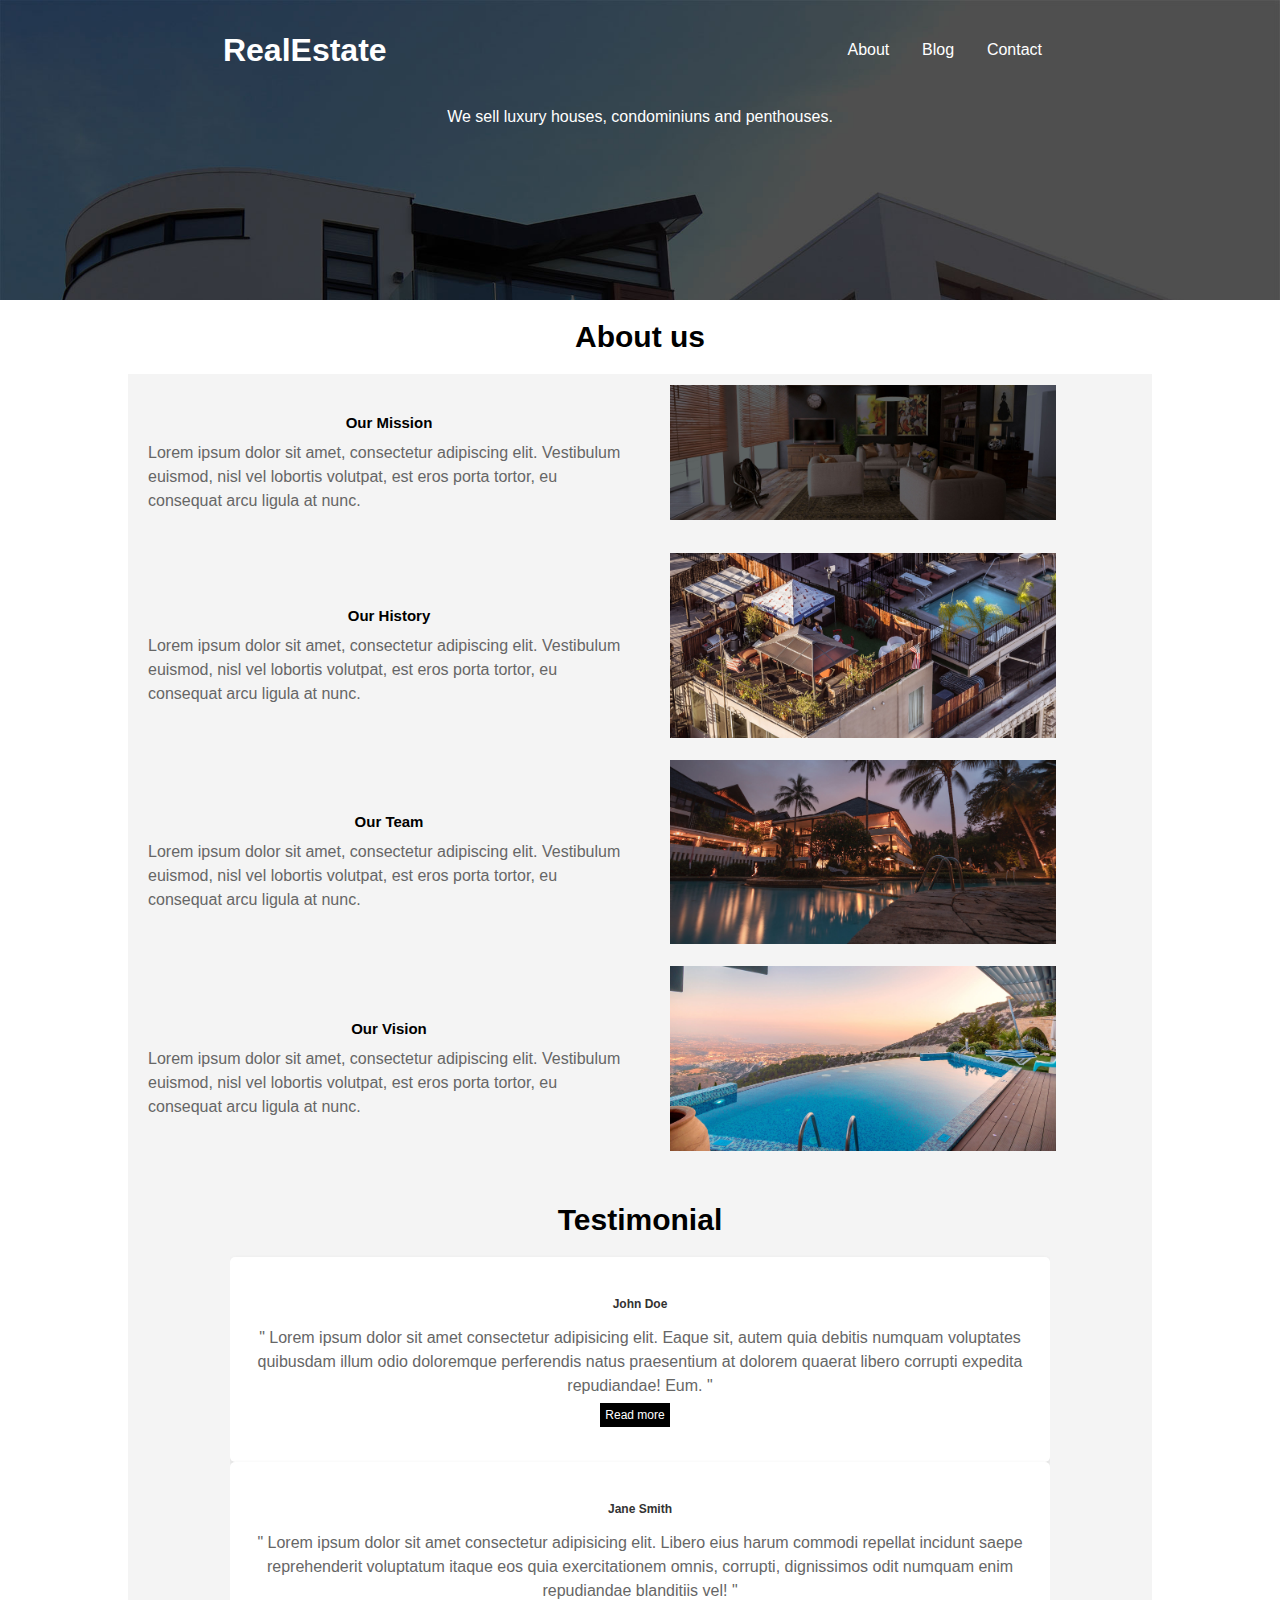
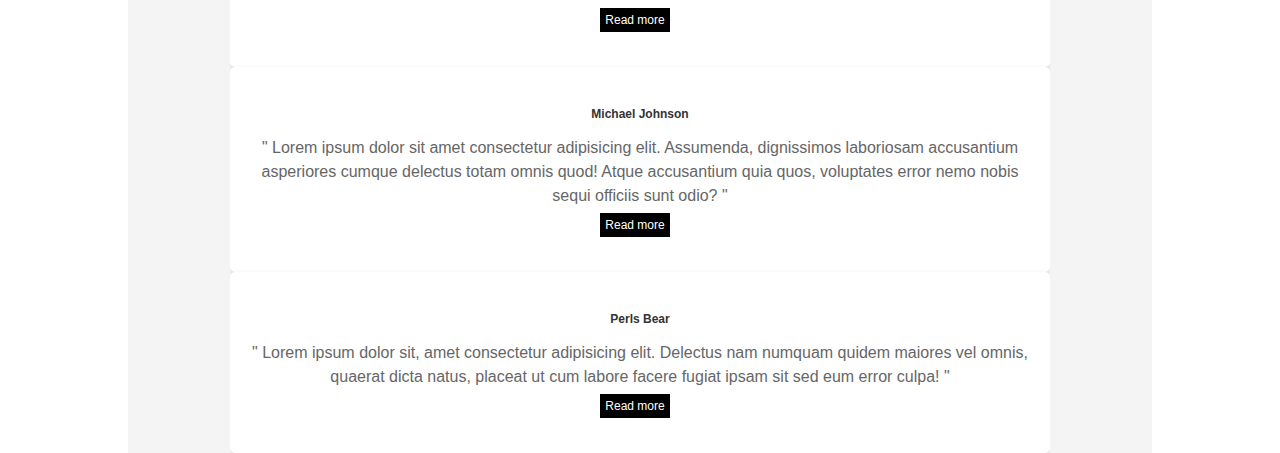
<file: about.html>
<!DOCTYPE html>
<html lang="en">
<head>
    <meta charset="UTF-8">
    <meta name="viewport" content="width=device-width, initial-scale=1.0">
    <link rel="stylesheet" href="styles/styles.css">
    <title>About Us</title>
</head>
<body>
    <header class="site-init">
        <div class="bar">
            <h1>RealEstate</h1>
            <nav>
                <a href="about.html">About</a>
                <a href="blog.html">Blog</a>
                <a href="contact.html">Contact</a>
            </nav>
        </div>
        <p>We sell luxury houses, condominiuns and penthouses.</p>
    </header>
    <main class="container">
        <h2>About us</h2>
        <div class="about-container">
            <div class="about-section">
                <div class="about-content">
                    <h2>Our Mission</h2>
                    <p>Lorem ipsum dolor sit amet, consectetur adipiscing elit. Vestibulum euismod, nisl vel lobortis volutpat, est eros porta tortor, eu consequat arcu ligula at nunc.</p>
                </div>
                <div class="about-image">
                    <img src="img/encuentra.jpg" alt="Mission Image">
                </div>
            </div>
            <div class="about-section">
                <div class="about-content">
                    <h2>Our History</h2>
                    <p>Lorem ipsum dolor sit amet, consectetur adipiscing elit. Vestibulum euismod, nisl vel lobortis volutpat, est eros porta tortor, eu consequat arcu ligula at nunc.</p>
                </div>
                <div class="about-image">
                    <img src="img/destacada3.jpg" alt="History Image">
                </div>
            </div>
            <div class="about-section">
                <div class="about-content">
                    <h2>Our Team</h2>
                    <p>Lorem ipsum dolor sit amet, consectetur adipiscing elit. Vestibulum euismod, nisl vel lobortis volutpat, est eros porta tortor, eu consequat arcu ligula at nunc.</p>
                </div>
                <div class="about-image">
                    <img src="img/highlight.jpg" alt="Team Image">
                </div>
            </div>
            <div class="about-section">
                <div class="about-content">
                    <h2>Our Vision</h2>
                    <p>Lorem ipsum dolor sit amet, consectetur adipiscing elit. Vestibulum euismod, nisl vel lobortis volutpat, est eros porta tortor, eu consequat arcu ligula at nunc.</p>
                </div>
                <div class="about-image">
                    <img src="img/highlight2.jpg" alt="Vision Image">
                </div>
            </div>
            <div class="testimonials">
                <h2>Testimonial</h2>
                <div class="testimonial-slide">
                    <div class="testimonial">
                        <h2>John Doe</h2>
                        <p>" Lorem ipsum dolor sit amet consectetur adipisicing elit. Eaque sit, autem quia debitis numquam voluptates quibusdam illum odio doloremque perferendis natus praesentium at dolorem quaerat libero corrupti expedita repudiandae! Eum. "</p>
                        <a class="btn-read-more" href="#">Read more</a>
                    </div>
                    <div class="testimonial">
                        <h2>Jane Smith</h2>
                        <p>" Lorem ipsum dolor sit amet consectetur adipisicing elit. Libero eius harum commodi repellat incidunt saepe reprehenderit voluptatum itaque eos quia exercitationem omnis, corrupti, dignissimos odit numquam enim repudiandae blanditiis vel! "</p>
                        <a class="btn-read-more" href="#">Read more</a>
                    </div>
                    <div class="testimonial">
                        <h2>Michael Johnson</h2>
                        <p>" Lorem ipsum dolor sit amet consectetur adipisicing elit. Assumenda, dignissimos laboriosam accusantium asperiores cumque delectus totam omnis quod! Atque accusantium quia quos, voluptates error nemo nobis sequi officiis sunt odio? "</p>
                        <a class="btn-read-more" href="#">Read more</a>
                    </div>
                    <div class="testimonial">
                        <h2>Perls Bear</h2>
                        <p>" Lorem ipsum dolor sit, amet consectetur adipisicing elit. Delectus nam numquam quidem maiores vel omnis, quaerat dicta natus, placeat ut cum labore facere fugiat ipsam sit sed eum error culpa! "</p>
                        <a class="btn-read-more" href="#">Read more</a>
                    </div>
                </div>
        </div>
    </main>
</body>
</html>
</file>
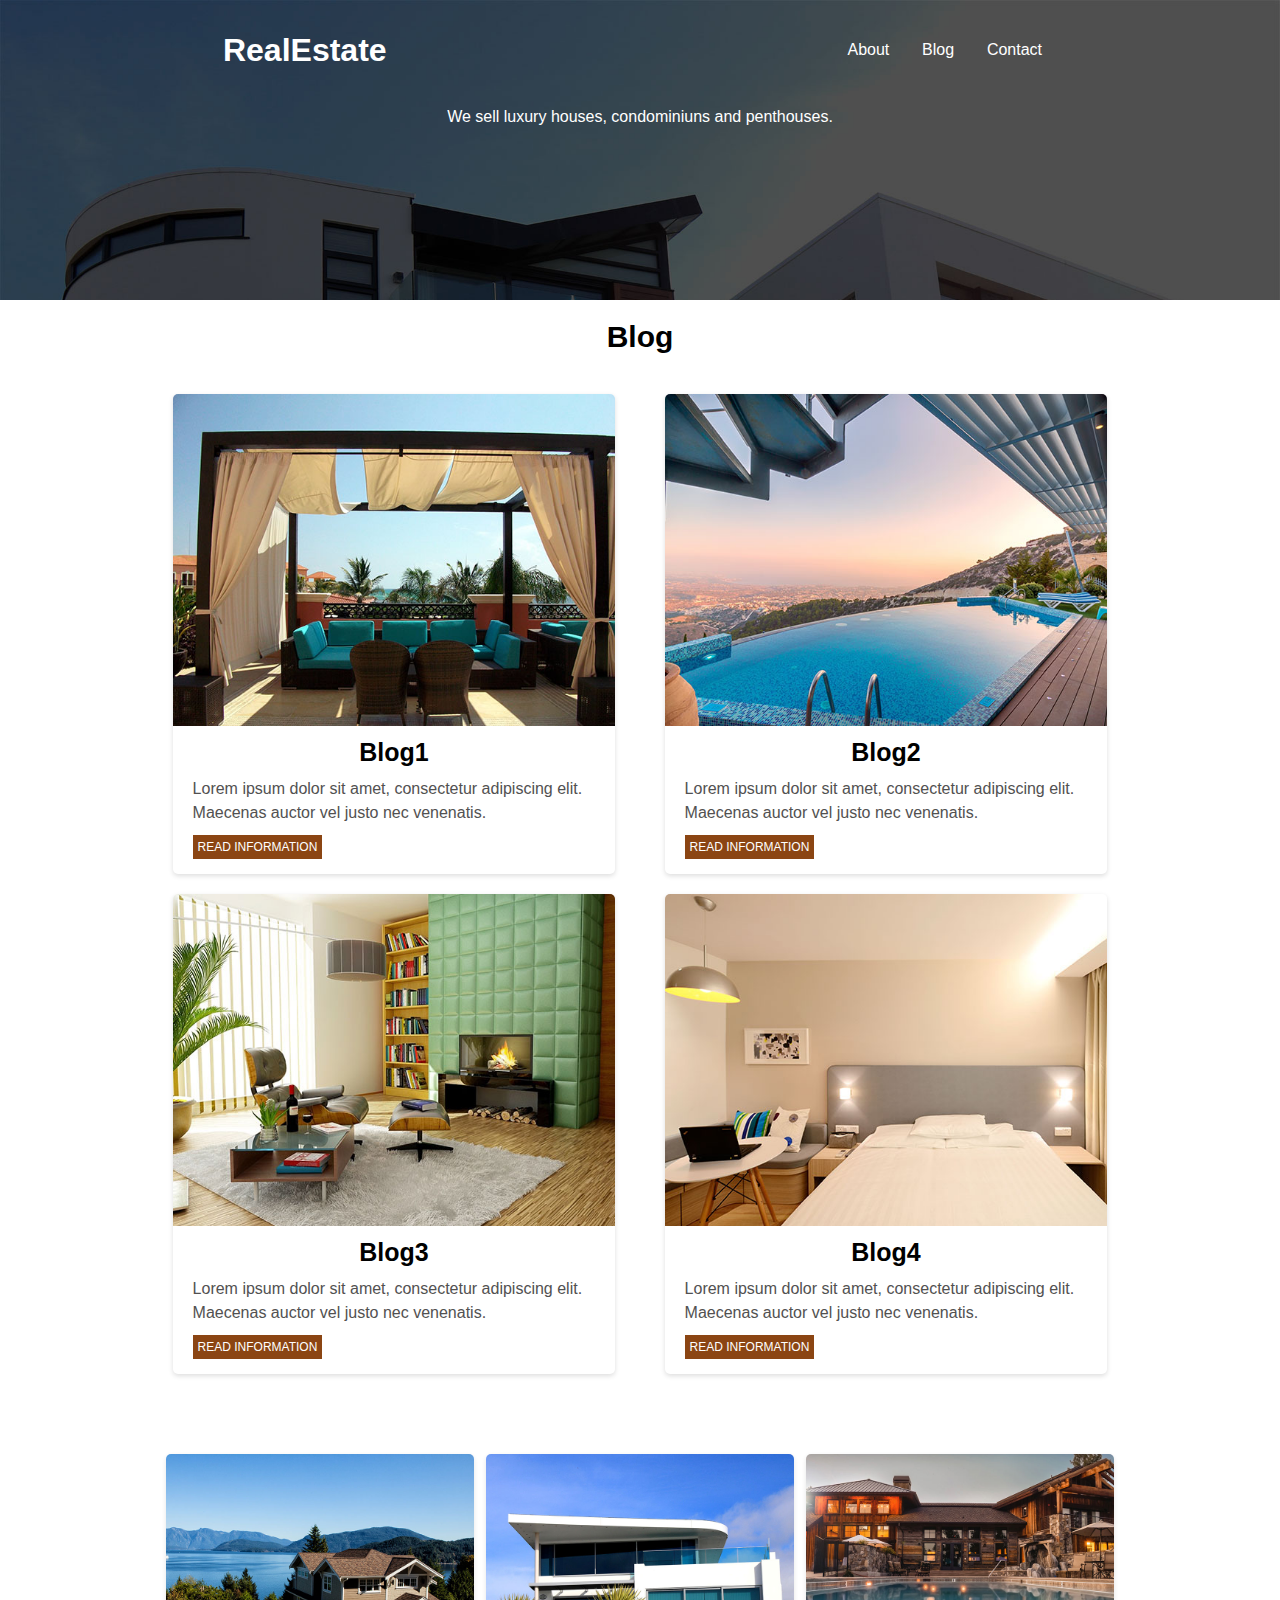
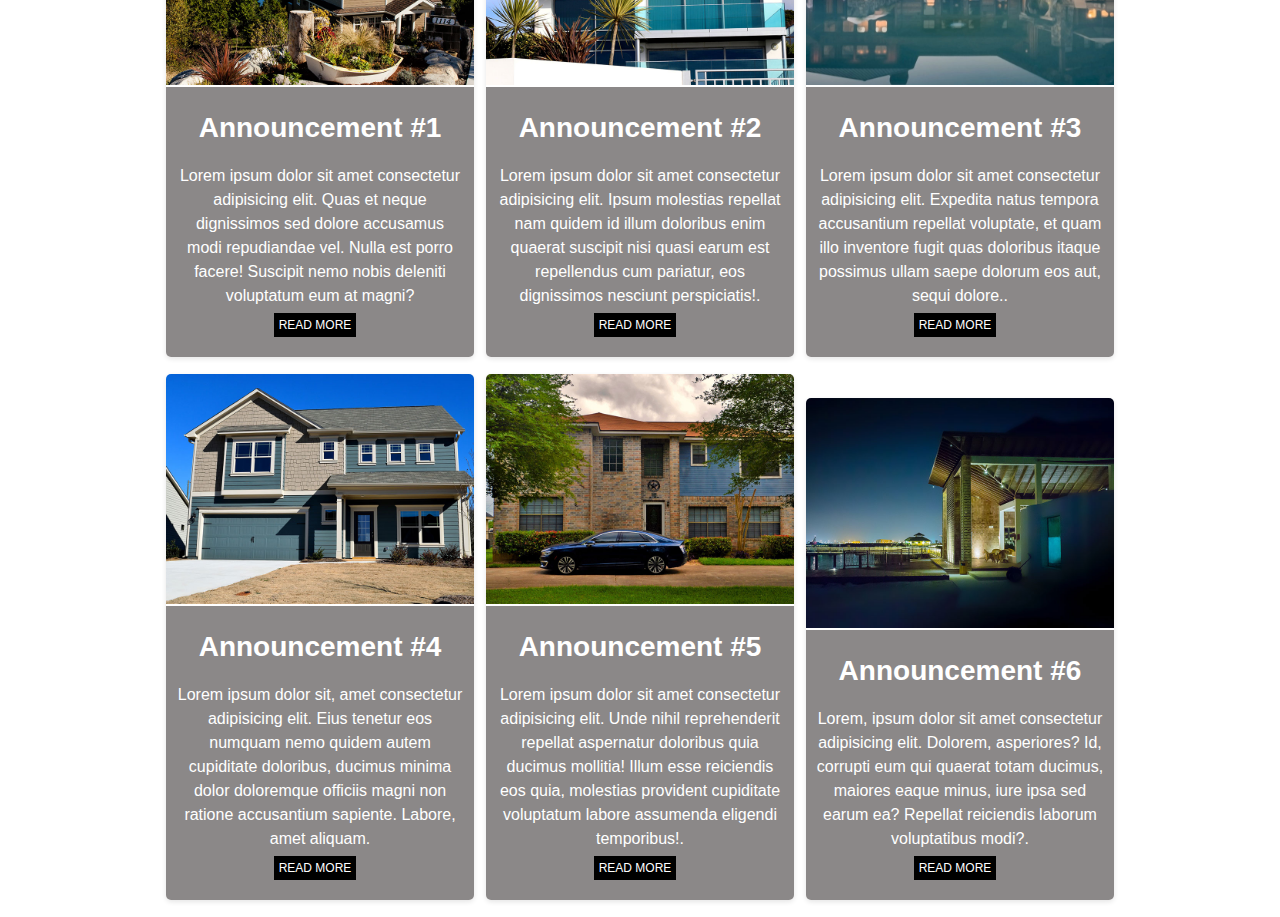
<file: blog.html>
<!DOCTYPE html>
<html lang="en">
<head>
    <meta charset="UTF-8">
    <meta name="viewport" content="width=device-width, initial-scale=1.0">
    <link rel="stylesheet" href="styles/styles.css">
    <title>Blog</title>
</head>
<body>
    <header class="site-init">
        <div class="bar">
            <h1>RealEstate</h1>
            <nav>
                <a href="about.html">About</a>
                <a href="blog.html">Blog</a>
                <a href="contact.html">Contact</a>
            </nav>
        </div>
        <p>We sell luxury houses, condominiuns and penthouses.</p>
    </header>
    <main class="container">
        <h2>Blog</h2>
        <div class="blog-container">
            <article class="blog-post">
                <img src="/img/blog1.jpg" alt="Blog1">
                <div class="blog-post-content">
                    <h2 class="blog-post-title">Blog1</h2>
                    <p class="blog-post-body">Lorem ipsum dolor sit amet, consectetur adipiscing elit. Maecenas auctor vel justo nec venenatis.</p>
                    <a class="btn-read-more btn-info" href="#">READ INFORMATION</a>
                </div>
            </article>
            <article class="blog-post">
                <img src="/img/blog2.jpg" alt="Blog2">
                <div class="blog-post-content">
                    <h2 class="blog-post-title">Blog2</h2>
                    <p class="blog-post-body">Lorem ipsum dolor sit amet, consectetur adipiscing elit. Maecenas auctor vel justo nec venenatis.</p>
                    <a class="btn-read-more btn-info" href="#">READ INFORMATION</a>
                </div>
            </article>
            <article class="blog-post">
                <img src="/img/blog3.jpg" alt="Blog3">
                <div class="blog-post-content">
                    <h2 class="blog-post-title">Blog3</h2>
                    <p class="blog-post-body">Lorem ipsum dolor sit amet, consectetur adipiscing elit. Maecenas auctor vel justo nec venenatis.</p>
                    <a class="btn-read-more btn-info" href="#">READ INFORMATION</a>
                </div>
            </article>
            <article class="blog-post">
                <img src="/img/blog4.jpg" alt="Blog4">
                <div class="blog-post-content">
                    <h2 class="blog-post-title">Blog4</h2>
                    <p class="blog-post-body">Lorem ipsum dolor sit amet, consectetur adipiscing elit. Maecenas auctor vel justo nec venenatis.</p>
                    <a class="btn-read-more btn-info" href="#">READ INFORMATION</a>
                </div>
            </article>
        </div>
        <div class="ads">
            <div class="ad">
                <img src="img/announcement1.jpg" alt="A1">
                <div class="ad-label">
                    <h3>Announcement #1</h3>
                    <p>Lorem ipsum dolor sit amet consectetur adipisicing elit. Quas et neque dignissimos sed dolore accusamus modi repudiandae vel. Nulla est porro facere! Suscipit nemo nobis deleniti voluptatum eum at magni?</p>
                    <a class="btn-read-more" href="#">READ MORE</a>
                </div>
            </div>
            <div class="ad">
                <img src="img/announcement2.jpg" alt="A2">
                <div class="ad-label">
                    <h3>Announcement #2</h3>
                    <p>Lorem ipsum dolor sit amet consectetur adipisicing elit. Ipsum molestias repellat nam quidem id illum doloribus enim quaerat suscipit nisi quasi earum est repellendus cum pariatur, eos dignissimos nesciunt perspiciatis!.</p>
                    <a class="btn-read-more" href="#">READ MORE</a>
                </div>
            </div>
            <div class="ad">
                <img src="img/announcement3.jpg" alt="A3">
                <div class="ad-label">
                    <h3>Announcement #3</h3>
                    <p>Lorem ipsum dolor sit amet consectetur adipisicing elit. Expedita natus tempora accusantium repellat voluptate, et quam illo inventore fugit quas doloribus itaque possimus ullam saepe dolorum eos aut, sequi dolore..</p>
                    <a class="btn-read-more" href="#">READ MORE</a>
                </div>
            </div>
            <div class="ad">
                <img src="img/announcement4.jpg" alt="A4">
                <div class="ad-label">
                    <h3>Announcement #4</h3>
                    <p>Lorem ipsum dolor sit, amet consectetur adipisicing elit. Eius tenetur eos numquam nemo quidem autem cupiditate doloribus, ducimus minima dolor doloremque officiis magni non ratione accusantium sapiente. Labore, amet aliquam.</p>
                    <a class="btn-read-more" href="#">READ MORE</a>
                </div>
            </div>
            <div class="ad">
                <img src="img/announcement5.jpg" alt="A5">
                <div class="ad-label">
                    <h3>Announcement #5</h3>
                    <p>Lorem ipsum dolor sit amet consectetur adipisicing elit. Unde nihil reprehenderit repellat aspernatur doloribus quia ducimus mollitia! Illum esse reiciendis eos quia, molestias provident cupiditate voluptatum labore assumenda eligendi temporibus!.</p>
                    <a class="btn-read-more" href="#">READ MORE</a>
                </div>
            </div>
            <div class="ad">
                <img src="img/announcement6.jpg" alt="A6">
                <div class="ad-label">
                    <h3>Announcement #6</h3>
                    <p>Lorem, ipsum dolor sit amet consectetur adipisicing elit. Dolorem, asperiores? Id, corrupti eum qui quaerat totam ducimus, maiores eaque minus, iure ipsa sed earum ea? Repellat reiciendis laborum voluptatibus modi?.</p>
                    <a class="btn-read-more" href="#">READ MORE</a>
                </div>
            </div>
        </div>
    </main>
</body>
</html>
</file>
<file: styles/styles.css>
/* global */
html {
    font-size: 62.5%;
}

* {
    margin: 0;
    padding: 0;
}

body {
    font-family: "Roboto", sans-serif;
}

img {
    max-width: 100%;
}

p {
    font-size: 1.6rem;
    line-height: 1.5;
}

h1 {
    font-size: 3.2rem;
}

h2 {
    font-size: 3rem;
    text-align: center;
    margin-top: 2rem;
    margin-bottom: 2rem;
}

h3 {
    font-size: 2.8rem;
    margin-top: 2rem;
    margin-bottom: 2rem;
}

a {
    color: white;
    font-size: 1.6rem;
    text-decoration: none;
    margin-right: 1rem;
}

/* utilities */
.container {
    width: 80%;
    margin-left: auto;
    margin-right: auto;
}

.flex-c {
    display: flex;
}

/* .margin-r-sm{
    margin-right: 10rem;
} */
.bar {
    display: flex;
    justify-content: space-around;
    height: 10rem;
    align-items: center;
}

@media(max-width:758px) {

    /* mobile presentation */
    .bar {
        flex-direction: column;
    }

    .container {
        width: 95%;
    }

    .flex-c {
        flex-direction: column;
    }

    h3 {
        text-align: center;
    }
}

.bt {
    font-weight: bold;
}

.lt {
    font-weight: 100;
}
.ul{
    text-decoration: underline;
}
.space{
    margin:5px;
}

/* header */
.site-init {
    background-color: gray;
    height: 30rem;
    background-image: url(/img/header.jpg);
    background-size: cover;
    color: white;
    text-align: center;
}

header.site-init a {
    margin: 15px;
}

header.site-init p {
    margin-top: 5px;
}

/* more about us */
.more-about-item {
    margin-right: 1rem;
    padding: 1rem;
}

.more-about-item p {
    text-align: justify;
}

@media(max-width:758px) {
    .more-about-item img {
        display: block;
        margin-left: auto;
        margin-right: auto;
    }
}

/* Houses and Penthhouses */
.houses-items {
    margin-right: 1rem;
    background-color: #dedede;
}

.houses-items a {
    color: black;
}

.price {
    color: rgb(18, 184, 3);
}

.houses-ico {
    display: flex;
    margin-bottom: 30px;
}

.houses-ico li {
    margin-left: auto;
    margin-right: auto;
}

.houses-ico img {
    margin-right: 10px;
    max-width: 50%;
}

@media(max-width:758px) {
    .houses-ico {
        flex-direction: row;
        margin: auto;
        max-width: 50%;
    }
}

/* Contact */
.site-contact {
    background-color: orange;
    height: 20rem;
}

.site-contact a {
    color: black;
}

/* Contact - footer */
footer{
    margin-top: 50px;
}
.contact-footer {
    display: flex;
    width: 100%;
    height: 100px;
    background-color: #dedede;
    align-items: center;
}

.contact-footer a {
    color: black;
    border: 2px solid black;
    border-radius: 50%;
    width: 30px;
    height: 30px;
    display: flex;
    align-items: center;
    justify-content: center;
}

.contact-footer-center {
    display: flex;
    align-items: center;
    justify-content: space-between;
}

/* form */
.form-container {
    padding: 1rem;
    background-color: #dedede;
    border-radius: 1rem;
    margin-top: 1rem;
}

.form-container fieldset {
    font-size: 1.6rem;
    margin: 1rem;
    border: 1px solid gray;
    border-radius: 1rem;
}

legend {
    font-size: 1.2rem;
    font-weight: 300;
}

.form-control {
    margin: 1rem;
}

.form-control input,
.form-control select,
.form-control textarea {
    width: 70%;
    padding: 3px;
}

.form-control label {
    display: inline-block;
    width: 150px;
    font-size: 1.4rem;
}

.form-flex {
    margin: 50px;
    margin-left: 0;
    align-items: center;
    padding: 5px;
}

/* btn */
.btn-sd {
    display: block;
    border: none;
    border-radius: 2px;
    background-color: rgb(255, 168, 17);
    padding: 10px 20px;
    cursor: pointer;
    text-align: center;
    margin: 10px;
}
.btn-read-more{
    display: inline-block;
    background-color: black;
    color: white;
    padding: 10px;
    text-transform: uppercase;
    margin-top: 5px;
    margin-bottom: 15px;
    font-size: 12px;
    cursor: pointer;
}
.btn-info{
    margin-top: 10px;
    margin-bottom: -5px;
    background-color: saddlebrown;
}

/* Blog */
.blog-container{
    display: flex;
    flex-wrap: wrap;
    justify-content: space-around;
    padding: 20px;
}
.blog-post {
    width: 45%;
    margin-bottom: 20px;
    background-color: #fff;
    border-radius: 5px;
    box-shadow: 0px 2px 5px #dedede;
    overflow: hidden;
}

.blog-post img {
    width: 100%;
    height: auto;
}

.blog-post-content {
    padding: 20px;
}

.blog-post-title {
    font-size: 2.5em;
    margin-bottom: 10px;
    margin-top: -10px;
}

.blog-post-body {
    color: #525151;
}

.ads {
    width: 100%;
    text-align: center;
    margin-top: 40px;
}

.ad {
    display: inline-block;
    width: 30%;
    margin: 0 5px;
    margin-bottom: 15px;
    background-color: #fff;
    border-radius: 5px;
    box-shadow: 0px 2px 5px rgba(0, 0, 0, 0.1);
    overflow: hidden;
}

.ad img {
    width: 100%;
    height: auto;
}

.ad-label {
    background-color: #8b8888;
    color: #fff;
    padding: 5px 10px;
    text-align: center;
}

/* about */
.about-container {
    padding: 20px;
    font-family: Arial, sans-serif;
    margin: 0;
    padding: 0;
    background-color: #f4f4f4;
}
.about-section {
    display: flex;
    justify-content: center;
    align-items: center;
    margin-bottom: 20px;
}

.about-content {
    flex: 1;
    padding: 20px;
}

.about-content h2 {
    font-size: 1.5em;
    margin-bottom: 10px;
}

.about-content p {
    color: #666;
}

.about-image {
    flex: 1;
    max-width: 50%;
    margin-left: 20px;
}

.about-image img {
    width: 80%;
    height: auto;
}

.testimonials {
    margin-top: 30px;
    width: 80%;
    margin-left: auto;
    margin-right: auto;
    overflow: hidden;
    position: relative;
}

.testimonial-slide {
    display: flex;
    transition: transform 0.5s ease;
    flex-direction: column;
}

.testimonial {
    flex: 1;
    text-align: center;
    padding: 20px;
    background-color: #fff;
    border-radius: 5px;
    box-shadow: 0px 2px 5px rgba(0, 0, 0, 0.1);
    transition: transform 0.3s ease;
}

.testimonial:hover {
    transform: translateY(-5px);
}

.testimonial h2 {
    color: #333;
    font-size: 1.2em;
    margin-bottom: 15px;
}

.testimonial p {
    color: #666;
}

.btn-read-more{
    padding: 5px;
    text-transform: none;
    
}
</file>
